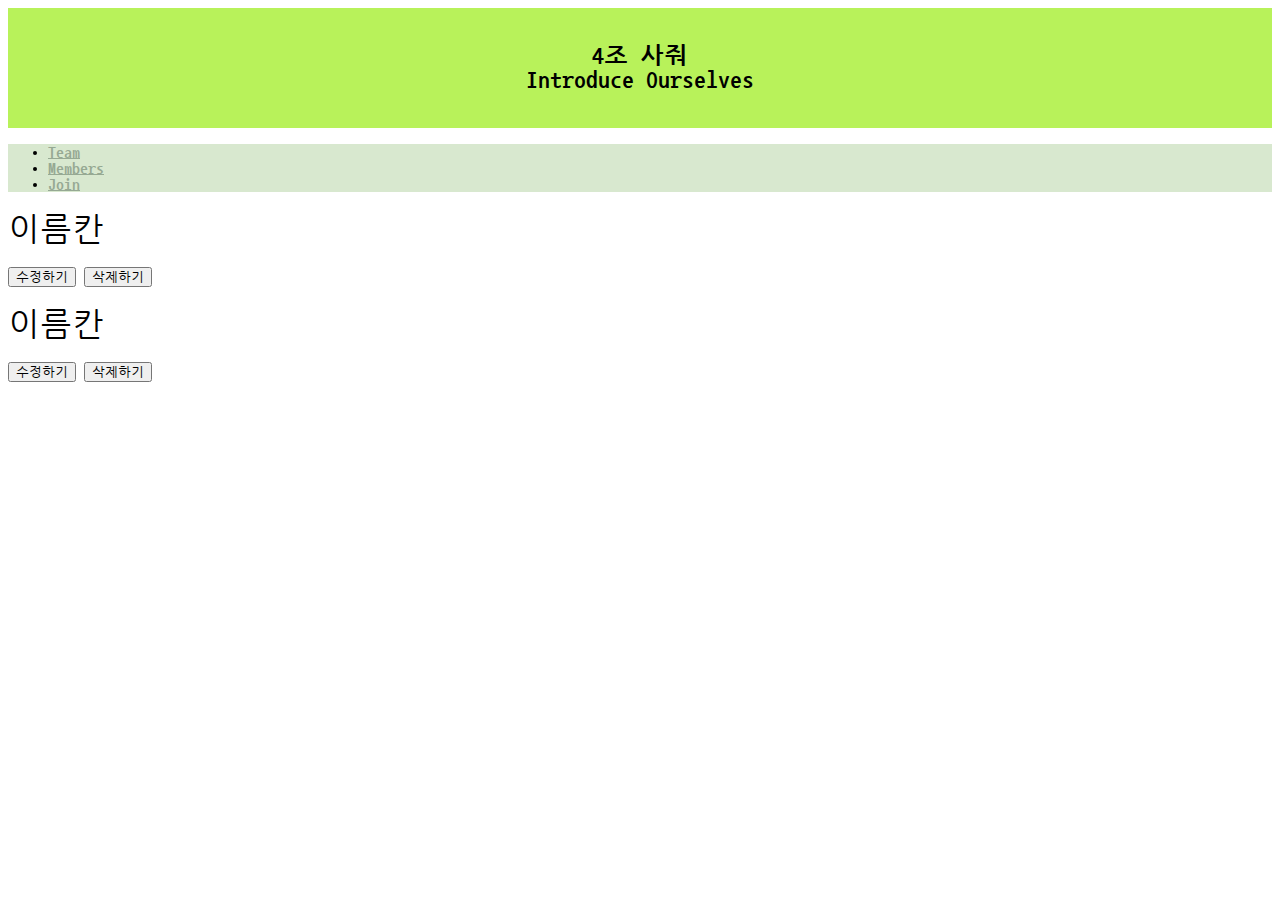
<file: introduceOurselves/index.html>
<!DOCTYPE html>
<html lang="en">

<head>
    <meta charset="UTF-8">
    <meta name="viewport" content="width=device-width, initial-scale=1.0">
    <title>Introduce Ourselves</title>
    <link href="https://cdn.jsdelivr.net/npm/bootstrap@5.0.2/dist/css/bootstrap.min.css" rel="stylesheet"
        integrity="sha384-EVSTQN3/azprG1Anm3QDgpJLIm9Nao0Yz1ztcQTwFspd3yD65VohhpuuCOmLASjC" crossorigin="anonymous">
    <!-- 외부 스타일 시트 -->
    <link rel="stylesheet" href="css/index.css">
</head>

<body>
    <!-- 헤더 부분 -->
    <div class="header">
        <a class="home" href="./home.html">
            <div>4조 사줘</div>
            <div>Introduce Ourselves</div>
        </a>
    </div>
    <!-- 네비게이션 바 -->
    <div class="navigator">
        <header class="d-flex justify-content-center py-3">
            <ul class="nav nav-pills">
                <!-- <li class="nav-item"><a href="#" class="nav-link active" aria-current="page">Home</a></li> -->
                <li class="nav-item"><a href="./team.html" class="nav-link">Team</a></li>
                <li class="nav-item"><a href="./members.html" class="nav-link">Members</a></li>
                <li class="nav-item"><a href="./join.html" class="nav-link">Join</a></li>
            </ul>
        </header>
    </div>

    <div class="mycards">
        <div class="mycardsbox">
            <div class="mytitle">
                <h1>이름칸</h1>
                <button>수정하기</button>
                <button>삭제하기</button>
            </div>
        </div>
    </div>
    <div class="mycards">
        <div class="mycardsbox">
            <div class="mytitle">
                <h1>이름칸</h1>
                <button>수정하기</button>
                <button>삭제하기</button>
            </div>
        </div>
    </div>

</body>

</html>
</file>
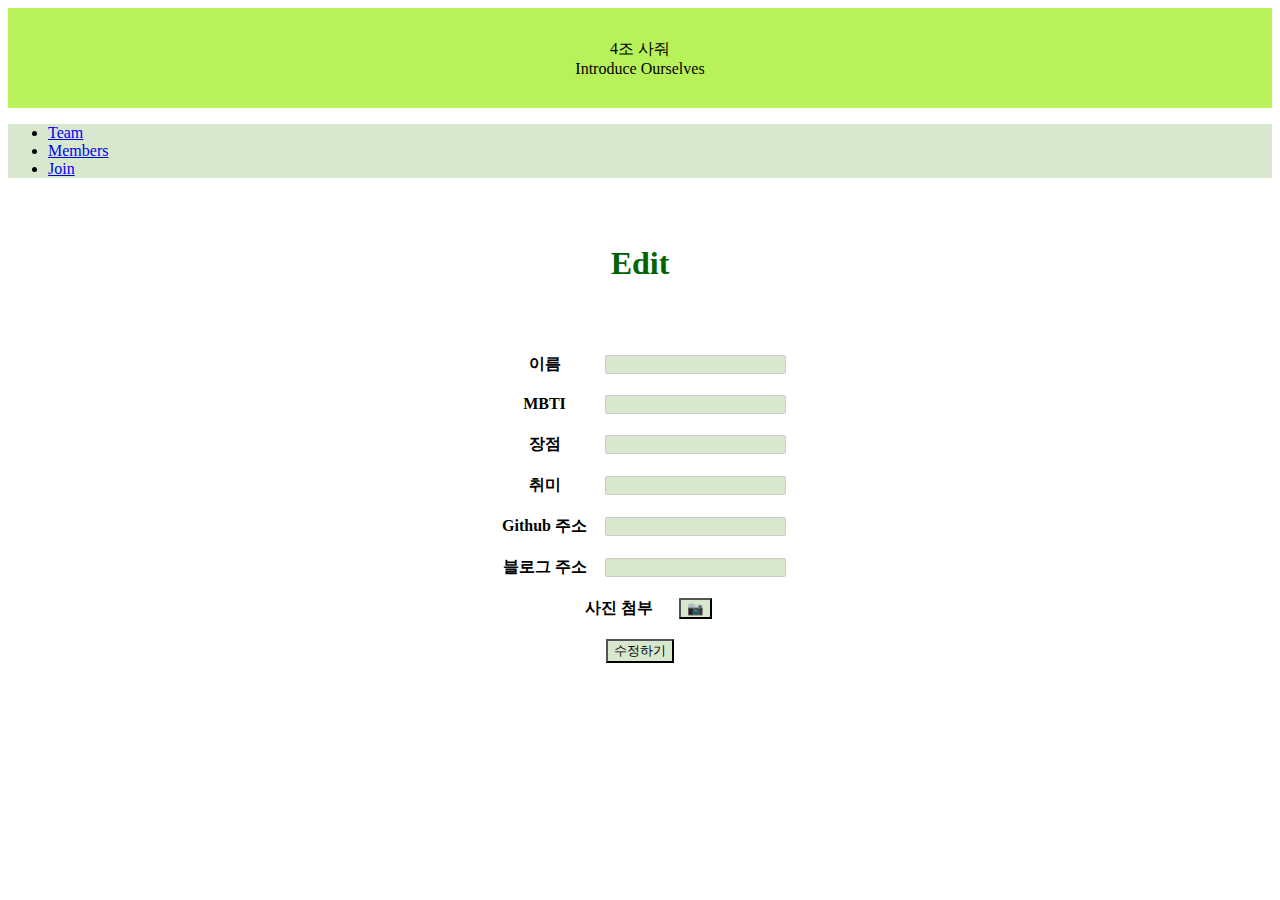
<file: Join edit screen.html>
<!DOCTYPE html>
<html lang="en">

<head>
    <meta charset="UTF-8">
    <meta name="viewport" content="width=device-width, initial-scale=1.0">
    <title>Introduce Ourselves</title>
    <link href="https://cdn.jsdelivr.net/npm/bootstrap@5.0.2/dist/css/bootstrap.min.css" rel="stylesheet"
        integrity="sha384-EVSTQN3/azprG1Anm3QDgpJLIm9Nao0Yz1ztcQTwFspd3yD65VohhpuuCOmLASjC" crossorigin="anonymous">
    <link rel="stylesheet" href="css/edit screen.css">
</head>

<body>
    <!-- 헤더 부분 -->
    <div class="header">
        <div>4조 사줘</div>
        <div>Introduce Ourselves</div>
    </div>
    <!-- 네비게이션 바 -->
    <div class="navigator">
        <header class="d-flex justify-content-center py-3">
            <ul class="nav nav-pills">
                <li class="nav-item"><a href="#" class="nav-link">Team</a></li>
                <li class="nav-item"><a href="#" class="nav-link">Members</a></li>
                <li class="nav-item"><a href="#" class="nav-link">Join</a></li>
            </ul>
        </header>
    </div>

    <div class="edit">
        <h1>Edit</h1>
    </div>

    <section class="form-section">
        <div class="form-group">
            <label>이름</label>
            <input type="text">
        </div>

        <div class="form-group">
            <label>MBTI</label>
            <input type="text">
        </div>

        <div class="form-group">
            <label>장점</label>
            <input type="text">
        </div>

        <div class="form-group">
            <label>취미</label>
            <input type="text">
        </div>

        <div class="form-group">
            <label>Github 주소</label>
            <input type="url">
        </div>

        <div class="form-group">
            <label>블로그 주소</label>
            <input type="url">
        </div>

        <div class="form-group">
            <label>사진 첨부</label>
            <button type="button" class="btn btn-outline-light">📷</button>
        </div>
        <!-- 투명버튼 -->
        <div class="form-group">
            <button>수정하기</button>
        </div>
    </section>
</body>

</html>
</file>
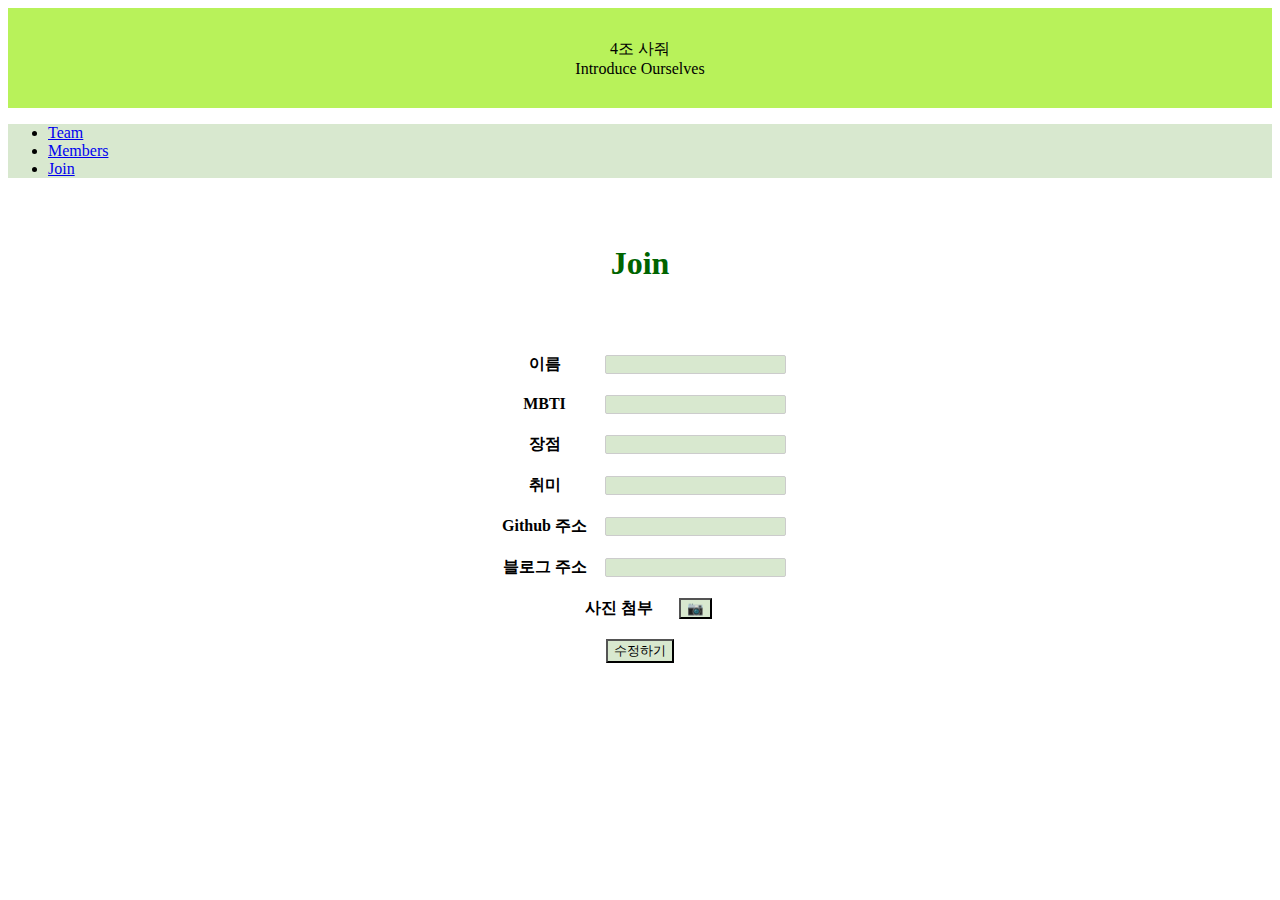
<file: Member edit screen.html>
<!DOCTYPE html>
<html lang="en">

<head>
    <meta charset="UTF-8">
    <meta name="viewport" content="width=device-width, initial-scale=1.0">
    <title>Introduce Ourselves</title>
    <link href="https://cdn.jsdelivr.net/npm/bootstrap@5.0.2/dist/css/bootstrap.min.css" rel="stylesheet"
        integrity="sha384-EVSTQN3/azprG1Anm3QDgpJLIm9Nao0Yz1ztcQTwFspd3yD65VohhpuuCOmLASjC" crossorigin="anonymous">
    <link rel="stylesheet" href="css/edit screen.css">
</head>

<body>
    <!-- 헤더 부분 -->
    <div class="header">
        <div>4조 사줘</div>
        <div>Introduce Ourselves</div>
    </div>
    <!-- 네비게이션 바 -->
    <div class="navigator">
        <header class="d-flex justify-content-center py-3">
            <ul class="nav nav-pills">
                <li class="nav-item"><a href="#" class="nav-link">Team</a></li>
                <li class="nav-item"><a href="#" class="nav-link">Members</a></li>
                <li class="nav-item"><a href="#" class="nav-link">Join</a></li>
            </ul>
        </header>
    </div>

    <div class="join">
        <h1>Join</h1>
    </div>

    <section class="form-section">
        <div class="form-group">
            <label>이름</label>
            <input type="text">
        </div>

        <div class="form-group">
            <label>MBTI</label>
            <input type="text">
        </div>

        <div class="form-group">
            <label>장점</label>
            <input type="text">
        </div>

        <div class="form-group">
            <label>취미</label>
            <input type="text">
        </div>

        <div class="form-group">
            <label>Github 주소</label>
            <input type="url">
        </div>

        <div class="form-group">
            <label>블로그 주소</label>
            <input type="url">
        </div>

        <div class="form-group">
            <label>사진 첨부</label>
            <button type="button" class="btn btn-outline-light">📷</button>
        </div>
        <!-- 투명버튼 -->
        <div class="form-group">
            <button>수정하기</button>
        </div>
    </section>
</body>

</html>
</file>
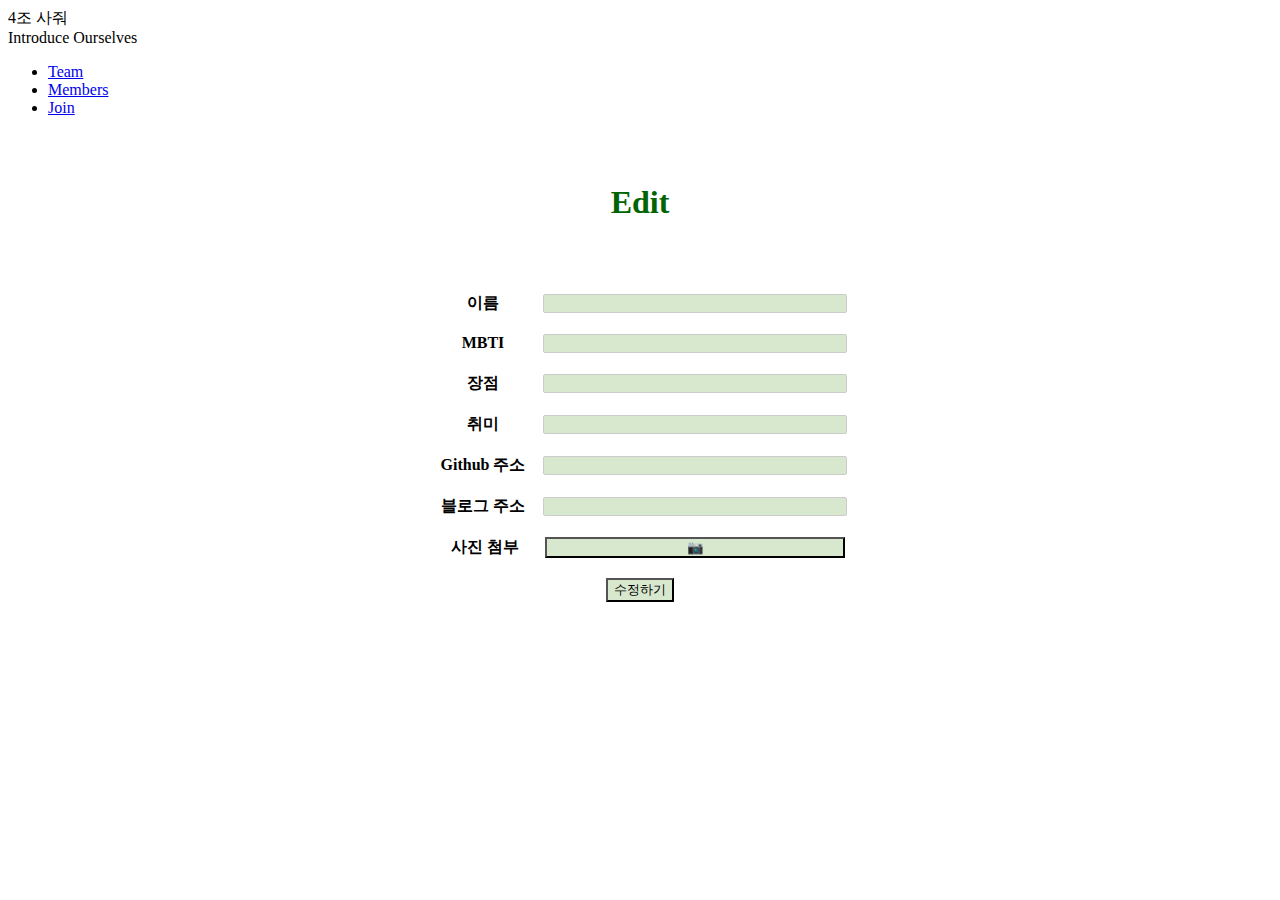
<file: introduceOurselves/Join edit screen.html>
<!DOCTYPE html>
<html lang="en">

<head>
    <meta charset="UTF-8">
    <meta name="viewport" content="width=device-width, initial-scale=1.0">
    <title>Introduce Ourselves</title>
    <link href="https://cdn.jsdelivr.net/npm/bootstrap@5.0.2/dist/css/bootstrap.min.css" rel="stylesheet"
        integrity="sha384-EVSTQN3/azprG1Anm3QDgpJLIm9Nao0Yz1ztcQTwFspd3yD65VohhpuuCOmLASjC" crossorigin="anonymous">
    <link rel="stylesheet" href="css/editscreen.css">
</head>

<body>
    <!-- 헤더 부분 -->
    <div class="header">
        <div>4조 사줘</div>
        <div>Introduce Ourselves</div>
    </div>
    <!-- 네비게이션 바 -->
    <div class="navigator">
        <header class="d-flex justify-content-center py-3">
            <ul class="nav nav-pills">
                <li class="nav-item"><a href="#" class="nav-link">Team</a></li>
                <li class="nav-item"><a href="#" class="nav-link">Members</a></li>
                <li class="nav-item"><a href="#" class="nav-link">Join</a></li>
            </ul>
        </header>
    </div>

    <div class="edit">
        <h1>Edit</h1>
    </div>

    <section class="form-section">
        <div class="form-group">
            <label>이름</label>
            <input type="text" class="content">
        </div>

        <div class="form-group">
            <label>MBTI</label>
            <input type="text" class="content">
        </div>

        <div class="form-group">
            <label>장점</label>
            <input type="text" class="content">
        </div>

        <div class="form-group">
            <label>취미</label>
            <input type="text" class="content">
        </div>

        <div class="form-group">
            <label>Github 주소</label>
            <input type="url" class="content">
        </div>

        <div class="form-group">
            <label>블로그 주소</label>
            <input type="url" class="content">
        </div>

        <!-- 투명버튼 -->
        <div class="form-group">
            <label>사진 첨부</label>
            <input type="file" id="fileInput" style="display:none;" />
            <button type="button" class="btn btn-outline-light content" id="photoButton">📷</button>
        </div>

        <div class="form-group">
            <button id="submitButton">수정하기</button>
        </div>

        <!-- head에 script를 넣으면 파일 선택창이 안떠서 body에 넣었더니 작동함🤔-->
        <script>
            // 사진 첨부 카메라 버튼 클릭시 파일 선택 창 뜸
            document.getElementById('photoButton').addEventListener('click', function () {
                document.getElementById('fileInput').click();
            });
        </script>

    </section>
</body>

</html>
</file>
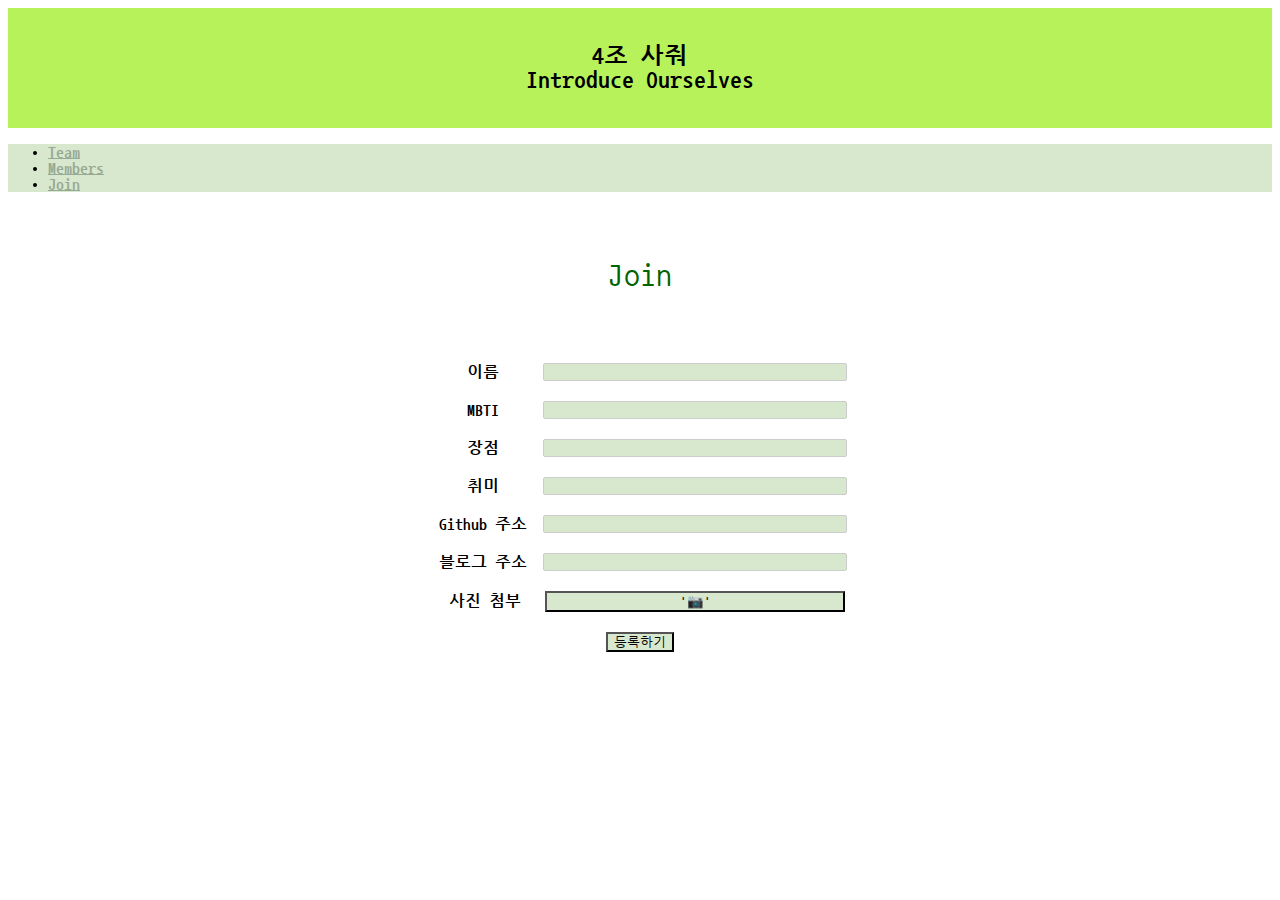
<file: introduceOurselves/join.html>
<!DOCTYPE html>
<html lang="en">

<head>
    <meta charset="UTF-8">
    <meta name="viewport" content="width=device-width, initial-scale=1.0">
    <title>Introduce Ourselves</title>
    <link href="https://cdn.jsdelivr.net/npm/bootstrap@5.0.2/dist/css/bootstrap.min.css" rel="stylesheet"
        integrity="sha384-EVSTQN3/azprG1Anm3QDgpJLIm9Nao0Yz1ztcQTwFspd3yD65VohhpuuCOmLASjC" crossorigin="anonymous">
    <link rel="stylesheet" href="css/editscreen.css">
    <link rel="stylesheet" href="css/index.css">
</head>

<body>
    <!-- 헤더 부분 -->
    <div class="header">
        <a class="home" href="./home.html">
            <div>4조 사줘</div>
            <div>Introduce Ourselves</div>
        </a>
    </div>
    <!-- 네비게이션 바 -->
    <div class="navigator">
        <header class="d-flex justify-content-center py-3">
            <ul class="nav nav-pills">
                <!-- <li class="nav-item"><a href="#" class="nav-link active" aria-current="page">Home</a></li> -->
                <li class="nav-item"><a href="./team.html" class="nav-link">Team</a></li>
                <li class="nav-item"><a href="./members.html" class="nav-link">Members</a></li>
                <li class="nav-item"><a href="./join.html" class="nav-link">Join</a></li>
            </ul>
        </header>
    </div>
    <div class="join">
        <h1>Join</h1>
    </div>

    <section class="form-section">
        <div class="form-group">
            <label>이름</label>
            <input type="text" class="content">
        </div>

        <div class="form-group">
            <label>MBTI</label>
            <input type="text" class="content">
        </div>

        <div class="form-group">
            <label>장점</label>
            <input type="text" class="content">
        </div>

        <div class="form-group">
            <label>취미</label>
            <input type="text" class="content">
        </div>

        <div class="form-group">
            <label>Github 주소</label>
            <input type="url" class="content">
        </div>

        <div class="form-group">
            <label>블로그 주소</label>
            <input type="url" class="content">
        </div>

        <div class="form-group">
            <label>사진 첨부</label>
            <input type="file" id="fileInput" style="display:none;" />
            <button type="button" class="btn btn-outline-light content" id="photoButton">'📷'</button>
        </div>
        <!-- 투명버튼 -->
        <div class="form-group">
            <button id="submitButton">등록하기</button>
        </div>

        <!-- head에 script를 넣으면 파일 선택창이 안떠서 body에 넣었더니 작동함🤔-->
        <script>
            // 사진 첨부 카메라 버튼 클릭시 파일 선택 창 뜸
            document.getElementById('photoButton').addEventListener('click', function () {
                document.getElementById('fileInput').click();
            });
        </script>

    </section>
</body>

</html>
</file>
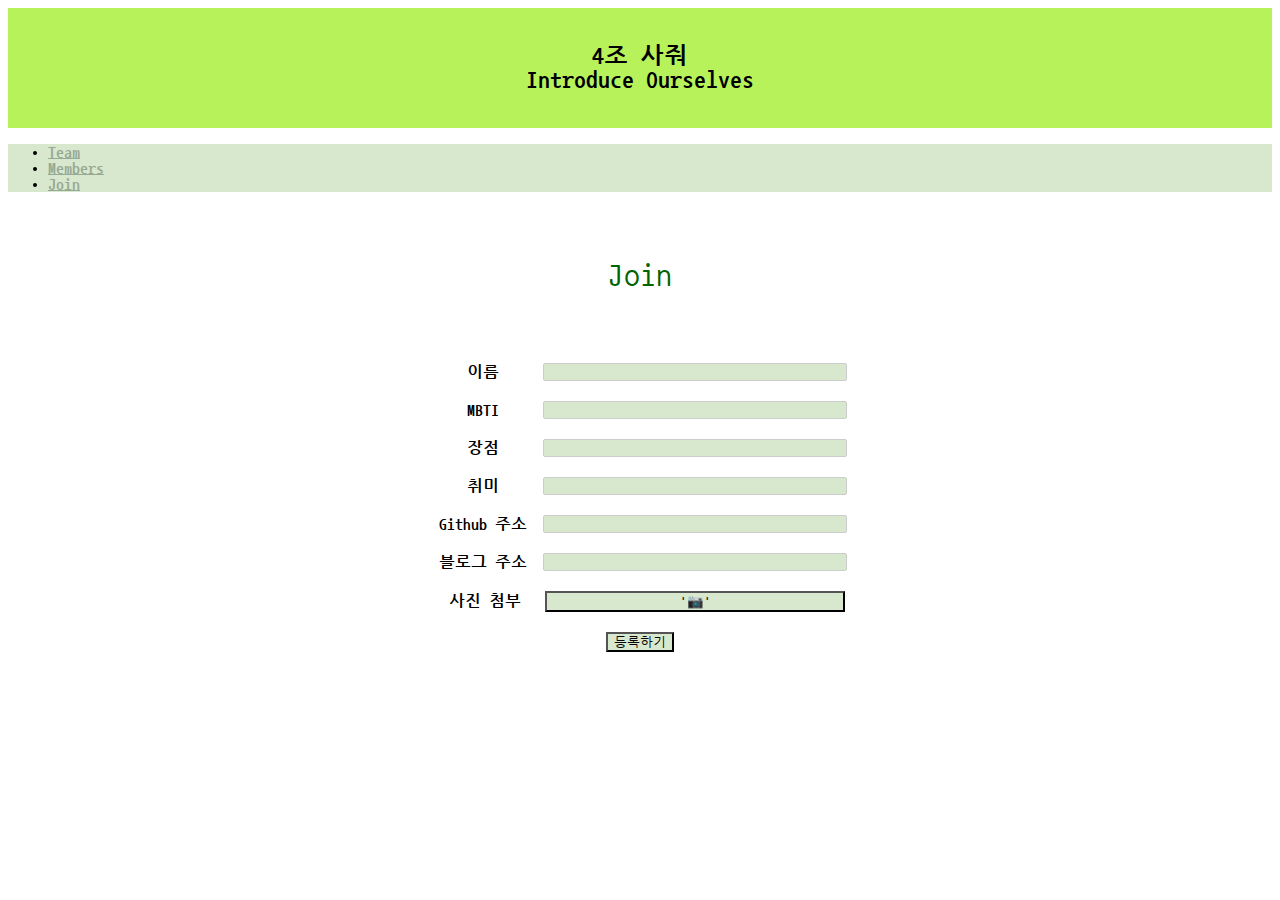
<file: introduceOurselves/Member edit screen.html>
<!DOCTYPE html>
<html lang="en">

<head>
    <meta charset="UTF-8">
    <meta name="viewport" content="width=device-width, initial-scale=1.0">
    <title>Introduce Ourselves</title>
    <link href="https://cdn.jsdelivr.net/npm/bootstrap@5.0.2/dist/css/bootstrap.min.css" rel="stylesheet"
        integrity="sha384-EVSTQN3/azprG1Anm3QDgpJLIm9Nao0Yz1ztcQTwFspd3yD65VohhpuuCOmLASjC" crossorigin="anonymous">
    <link rel="stylesheet" href="css/editscreen.css">
    <link rel="stylesheet" href="css/index.css">
</head>

<body>
    <!-- 헤더 부분 -->
    <div class="header">
        <a class="home" href="./index.html">
            <div>4조 사줘</div>
            <div>Introduce Ourselves</div>
        </a>
    </div>
    <!-- 네비게이션 바 -->
    <div class="navigator">
        <header class="d-flex justify-content-center py-3">
            <ul class="nav nav-pills">
                <!-- <li class="nav-item"><a href="#" class="nav-link active" aria-current="page">Home</a></li> -->
                <li class="nav-item"><a href="./team.html" class="nav-link">Team</a></li>
                <li class="nav-item"><a href="./members.html" class="nav-link">Members</a></li>
                <li class="nav-item"><a href="./join.html" class="nav-link">Join</a></li>
            </ul>
        </header>
    </div>
    <div class="join">
        <h1>Join</h1>
    </div>

    <section class="form-section">
        <div class="form-group">
            <label>이름</label>
            <input type="text" class="content">
        </div>

        <div class="form-group">
            <label>MBTI</label>
            <input type="text" class="content">
        </div>

        <div class="form-group">
            <label>장점</label>
            <input type="text" class="content">
        </div>

        <div class="form-group">
            <label>취미</label>
            <input type="text" class="content">
        </div>

        <div class="form-group">
            <label>Github 주소</label>
            <input type="url" class="content">
        </div>

        <div class="form-group">
            <label>블로그 주소</label>
            <input type="url" class="content">
        </div>

        <div class="form-group">
            <label>사진 첨부</label>
            <input type="file" id="fileInput" style="display:none;" />
            <button type="button" class="btn btn-outline-light content" id="photoButton">'📷'</button>
        </div>
        <!-- 투명버튼 -->
        <div class="form-group">
            <button id="submitButton">등록하기</button>
        </div>

        <!-- head에 script를 넣으면 파일 선택창이 안떠서 body에 넣었더니 작동함🤔-->
        <script>
            // 사진 첨부 카메라 버튼 클릭시 파일 선택 창 뜸
            document.getElementById('photoButton').addEventListener('click', function () {
                document.getElementById('fileInput').click();
            });
        </script>

    </section>
</body>

</html>
</file>
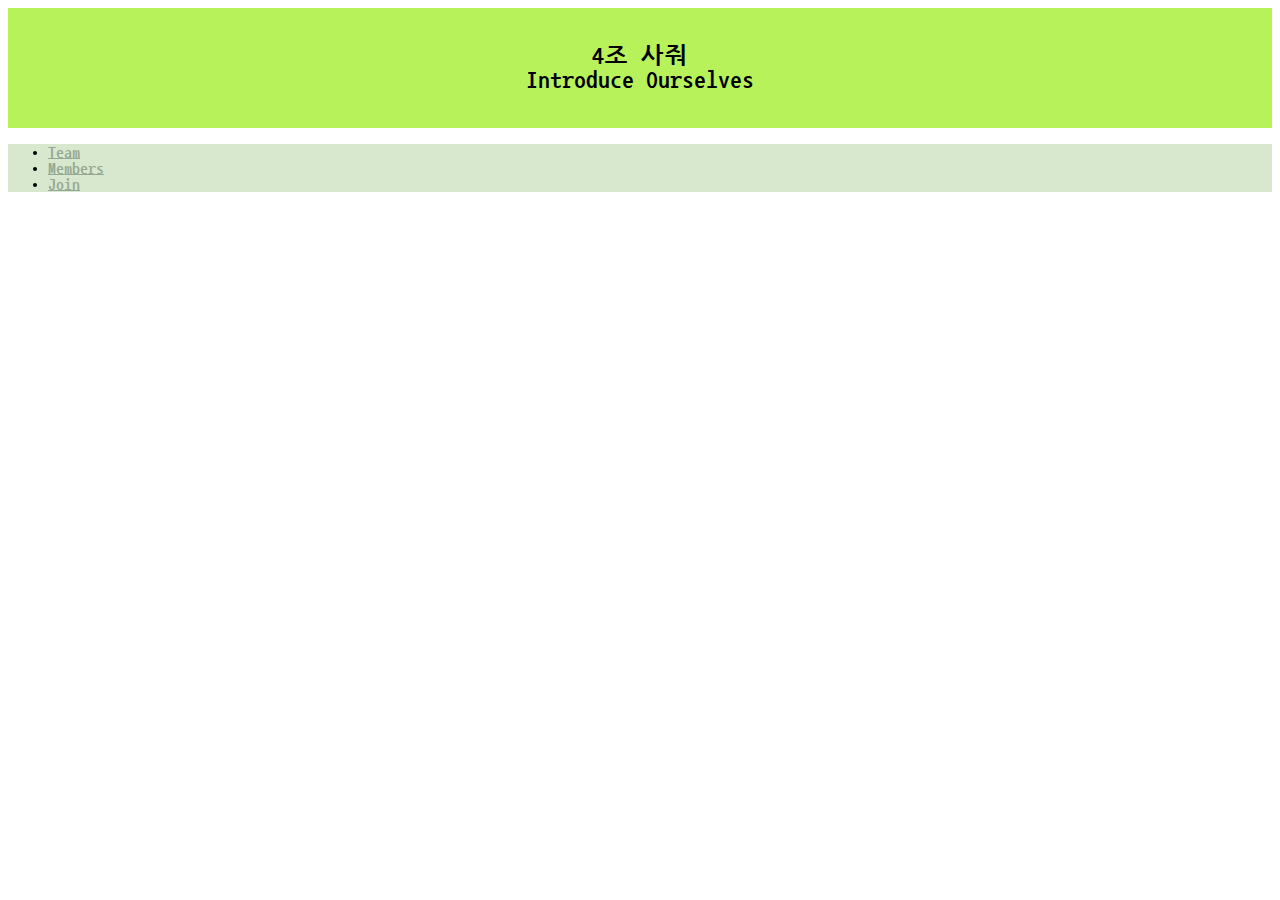
<file: introduceOurselves/member.html>
<!DOCTYPE html>
<html lang="en">

<head>
    <meta charset="UTF-8">
    <meta name="viewport" content="width=device-width, initial-scale=1.0">
    <title>Document</title>
    <link href="https://cdn.jsdelivr.net/npm/bootstrap@5.0.2/dist/css/bootstrap.min.css" rel="stylesheet"
        integrity="sha384-EVSTQN3/azprG1Anm3QDgpJLIm9Nao0Yz1ztcQTwFspd3yD65VohhpuuCOmLASjC" crossorigin="anonymous">
    <script src="https://ajax.googleapis.com/ajax/libs/jquery/3.6.4/jquery.min.js"></script>
    <link rel="stylesheet" href="css/member.css">
    <link rel="stylesheet" href="css/index.css">
    <script src="js/member.js"></script>
</head>

<body>

    <!-- 헤더 부분 -->
    <div class="header g">
        <a class="home g" href="./home.html">
            <div>4조 사줘</div>
            <div>Introduce Ourselves</div>
        </a>
    </div>
    <!-- 네비게이션 바 -->
    <div class="navigator">
        <header class="d-flex justify-content-center py-3">
            <ul class="nav nav-pills">
                <!-- <li class="nav-item"><a href="#" class="nav-link active" aria-current="page">Home</a></li> -->
                <li class="nav-item"><a href="./team.html" class="nav-link">Team</a></li>
                <li class="nav-item"><a href="./members.html" class="nav-link">Members</a></li>
                <li class="nav-item"><a href="./join.html" class="nav-link">Join</a></li>
            </ul>
        </header>
    </div>
    <div id="data"></div>
</body>


</html>
</file>
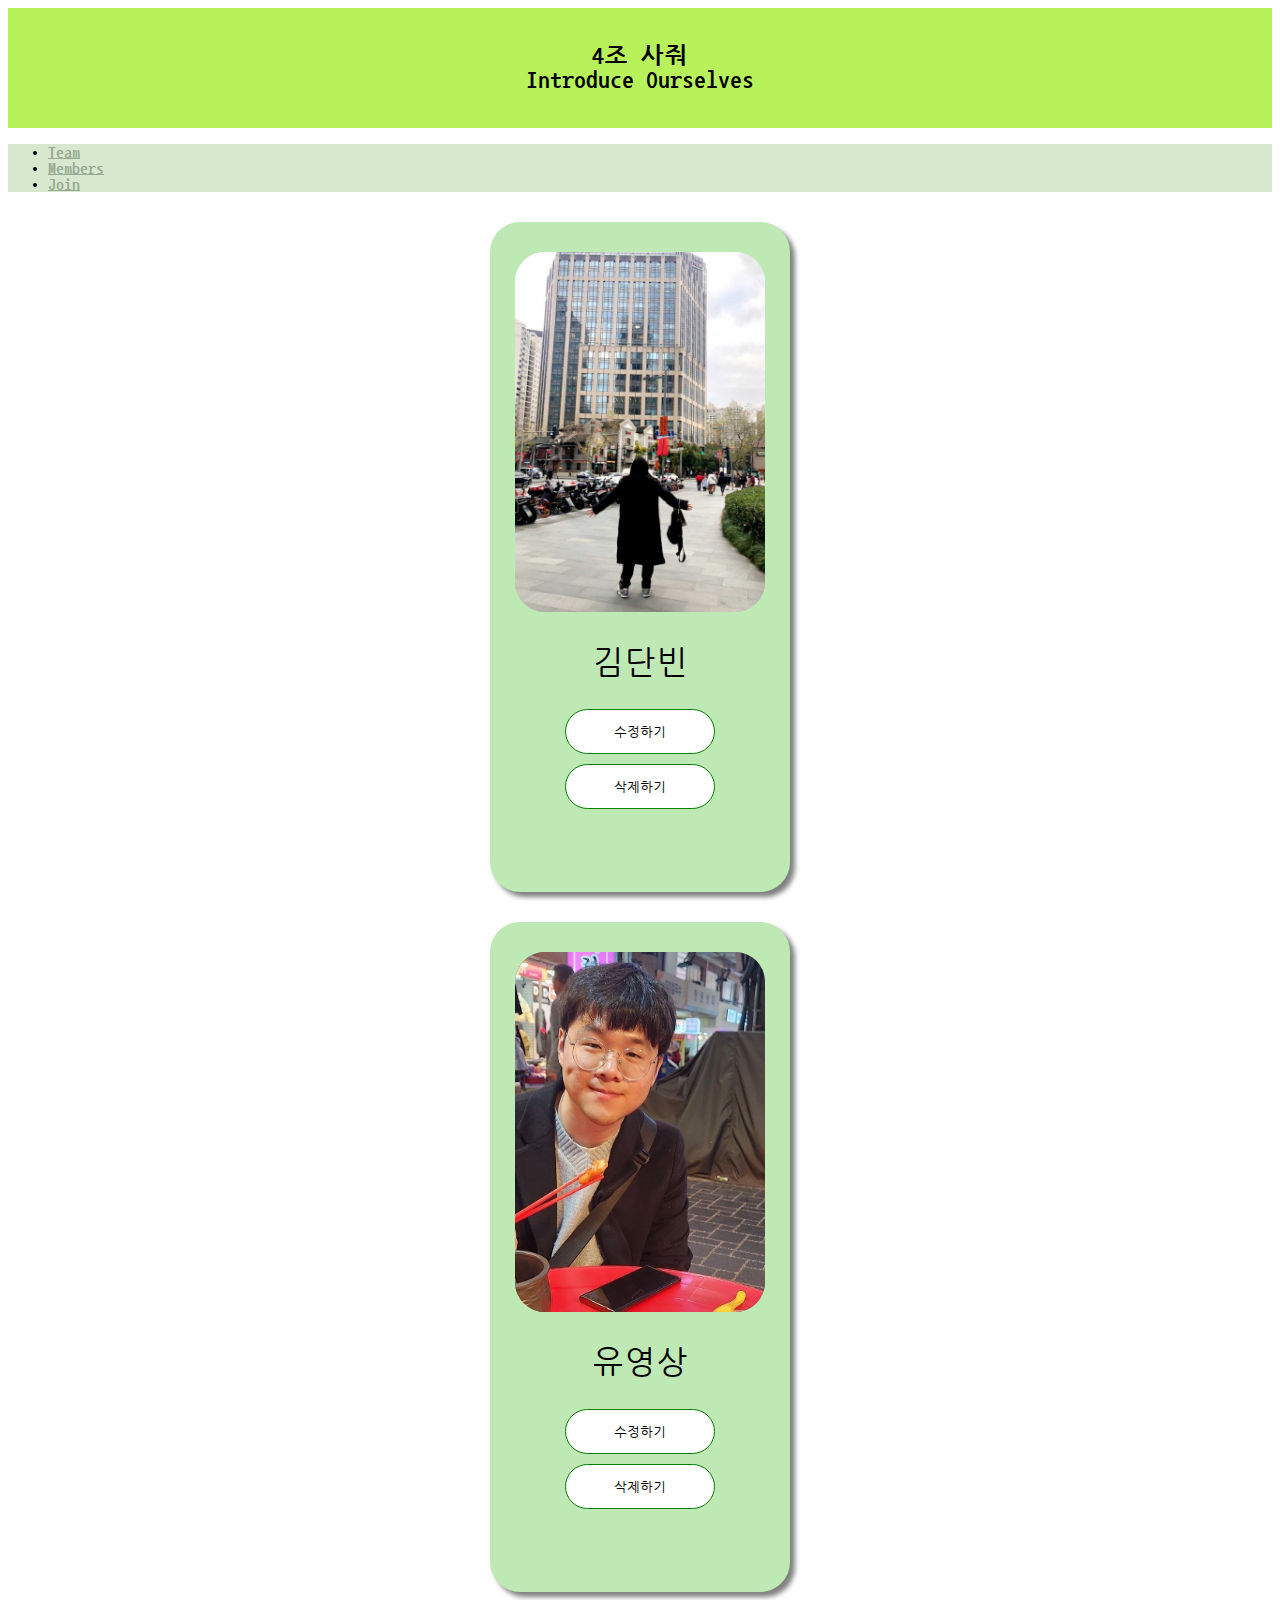
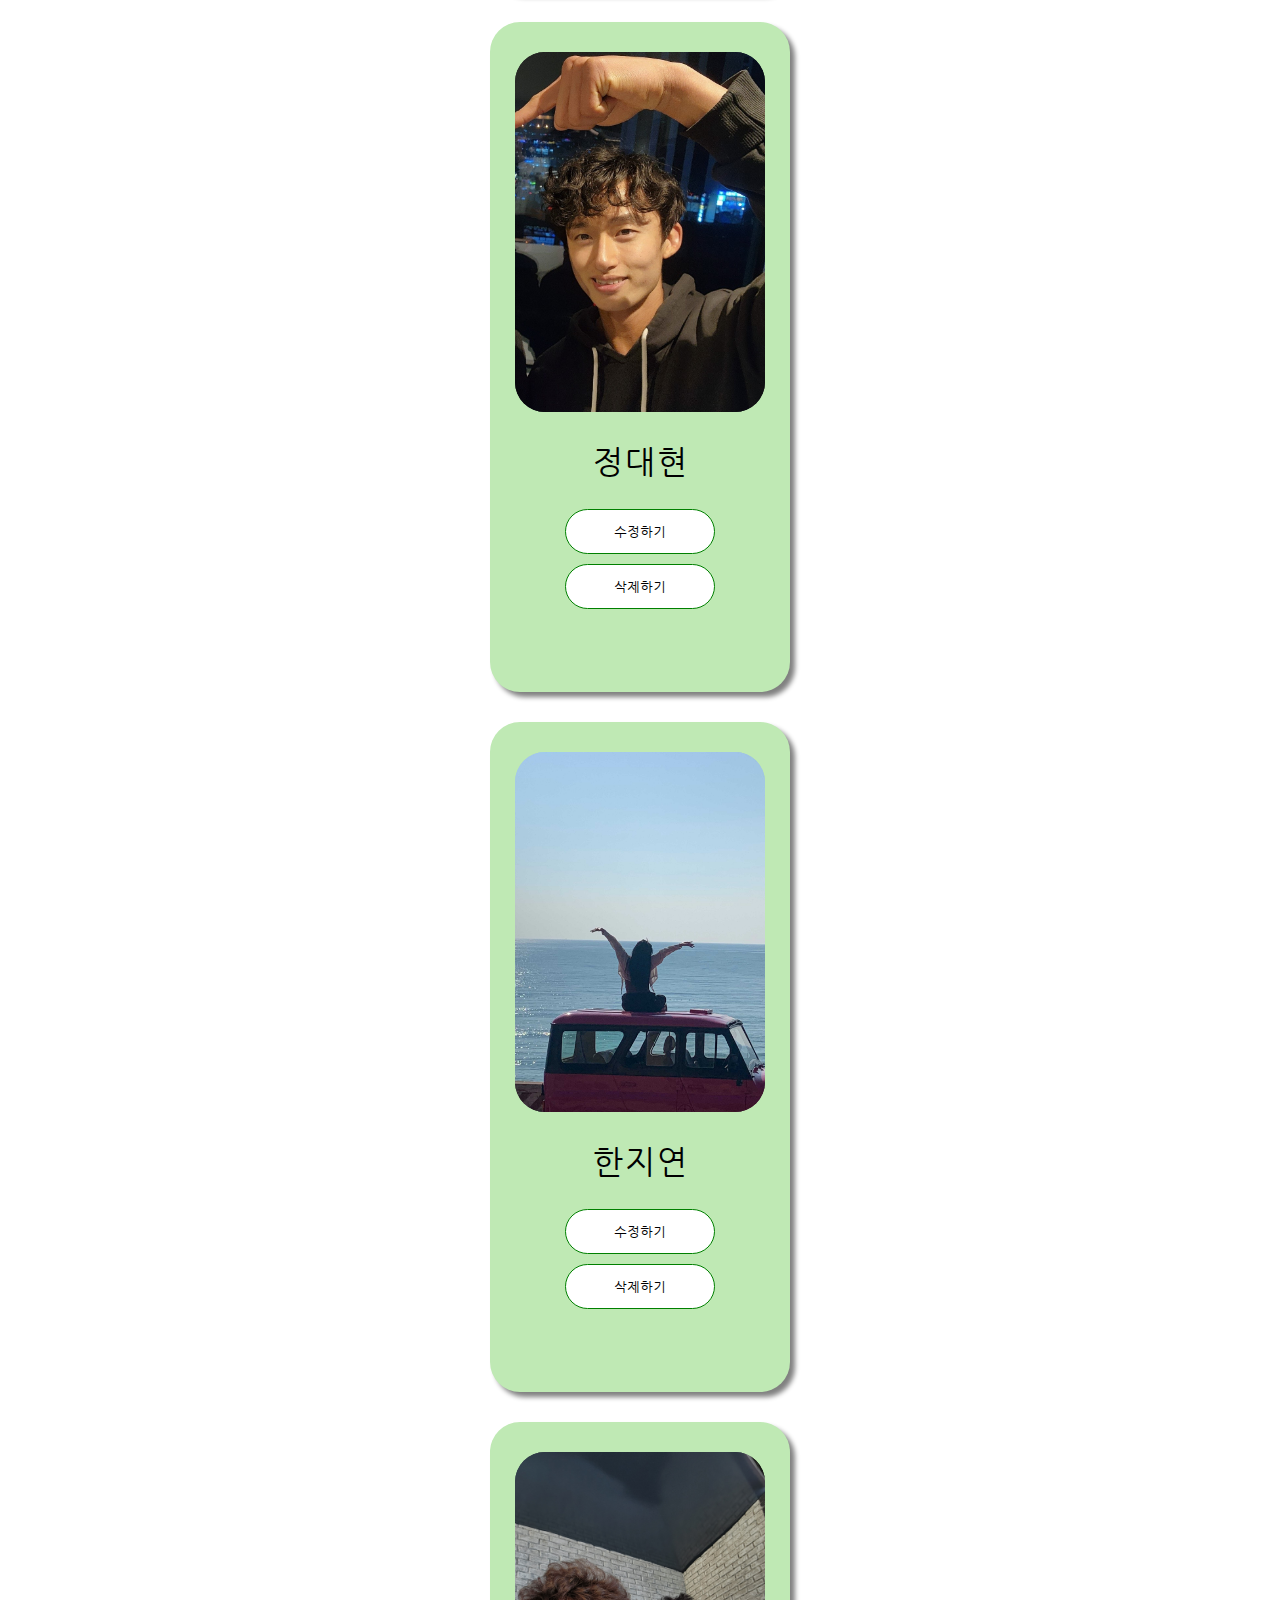
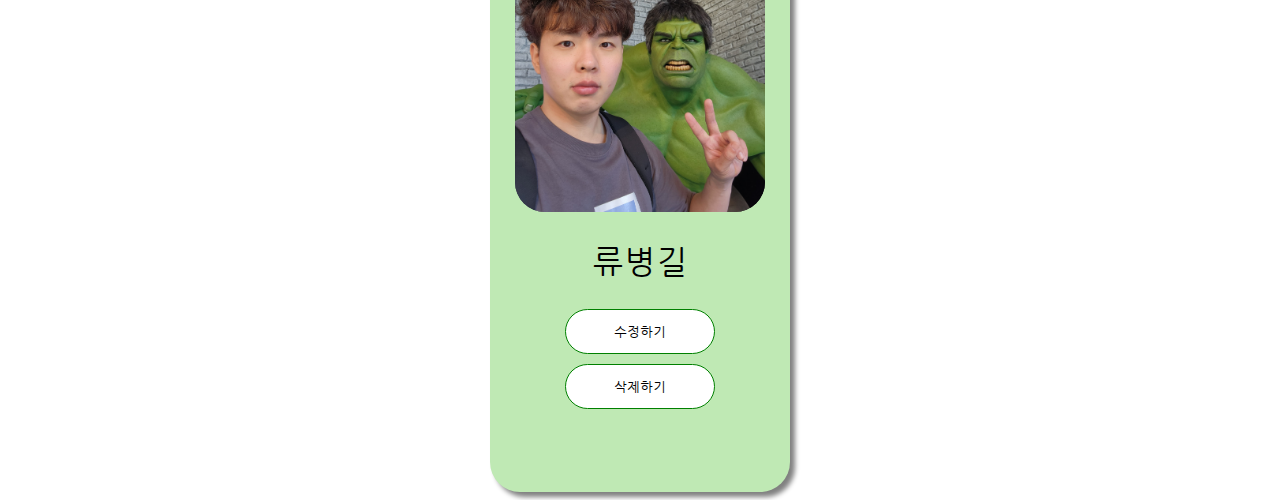
<file: introduceOurselves/members.html>
<!DOCTYPE html>
<html lang="en">


<head>
    <meta charset="UTF-8">
    <meta name="viewport" content="width=device-width, initial-scale=1.0">
    <title>Introduce Ourselves</title>
    <link href="https://cdn.jsdelivr.net/npm/bootstrap@5.0.2/dist/css/bootstrap.min.css" rel="stylesheet"
        integrity="sha384-EVSTQN3/azprG1Anm3QDgpJLIm9Nao0Yz1ztcQTwFspd3yD65VohhpuuCOmLASjC" crossorigin="anonymous">
    <link rel="stylesheet" href="css/member.css">
    <link rel="stylesheet" href="css/index.css">
    <script>
        function saveName(name) {
            localStorage.setItem('name', name);
        }
    </script>
</head>

<body>
    <!-- 헤더 부분 -->
    <div class="header">
        <a class="home" href="./home.html">
            <div>4조 사줘</div>
            <div>Introduce Ourselves</div>
        </a>
    </div>
    <!-- 네비게이션 바 -->
    <div class="navigator">
        <header class="d-flex justify-content-center py-3">
            <ul class="nav nav-pills">
                <!-- <li class="nav-item"><a href="#" class="nav-link active" aria-current="page">Home</a></li> -->
                <li class="nav-item"><a href="./team.html" class="nav-link">Team</a></li>
                <li class="nav-item"><a href="./members.html" class="nav-link">Members</a></li>
                <li class="nav-item"><a href="./join.html" class="nav-link">Join</a></li>
            </ul>
        </header>
    </div>

    <!-- 총 5개의 카드를 묶은 Class 입니다 -->
    <div class="totalcard g">

        <!-- 카드가 양옆으로 펼쳐질수 있는 코드입니다 사실 이해못한 부분이기도 합니다 -->
        <div class="row row-mycards-1 row-mycards-md-5 g-15">

            <!-- 5개의 카드중 각각 카드 입니다 -->
            <div class="mycards g">

                <!--이름, 수정, 삭제 버튼 입니다 -->
                <div class="kdbcardsbox g">
                    <!--주석을 풀면 사진+클릭시 홈페이지로 이동가능 합니다-->
                    <a href="./member.html" onclick="saveName('김단빈')">
                        <img src="img/kdb.jpg" id="kdbimg" alt="테스트중" style="
                        width: 250px;
                        height: 360px;
                        border-radius: 30px;
                        object-fit: cover;
                        background-position: right;
                        cursor:pointer;
                        ">
                    </a>
                </div>
                <div class="mytitle g">
                    <h1 class="g">김단빈</h1>
                    <!-- <button class="g">수정하기</button>
                    <button class="g">삭제하기</button> -->
                    <button type="button" onclick="location.href='./members.html' ">수정하기</button>
                    <button type="button" onclick="location.href='./members.html' ">삭제하기</button>
                </div>
            </div>



            <div class="mycards g">
                <div class="yyscardsbox g">
                    <a href="./member.html" onclick="saveName('유영상')">
                        <img src="img/yys.jpg" id='yysimg' alt="테스트중" style="
                        width: 250px;
                        height: 360px;
                        border-radius: 30px;
                        object-fit: cover;
                        background-position: right;
                        ">
                    </a>
                </div>
                <div class="mytitle g">
                    <h1 class="g">유영상</h1>
                    <!-- <button class="g">수정하기</button>
                    <button class="g">삭제하기</button> -->
                    <button type="button" onclick="location.href='./members.html' ">수정하기</button>
                    <button type="button" onclick="location.href='./members.html' ">삭제하기</button>
                </div>
            </div>



            <div class="mycards g">
                <div class="jdhcardsbox g">
                    <a href="./member.html" onclick="saveName('정대현')">
                        <img src="img/jdh.jpg" alt="테스트중" style="
                        width: 250px;
                        height: 360px;
                        border-radius: 30px;
                        object-fit: cover;
                        background-position: right;
                        ">
                    </a>
                </div>
                <div class="mytitle g">
                    <h1 class="g">정대현</h1>
                    <!-- <button class="g">수정하기</button>
                    <button class="g">삭제하기</button> -->
                    <button type="button" onclick="location.href='./members.html' ">수정하기</button>
                    <button type="button" onclick="location.href='./members.html' ">삭제하기</button>
                </div>
            </div>



            <div class="mycards g">
                <div class="hjycardsbox g">
                    <a href="./member.html" onclick="saveName('한지연')">
                        <img src="img/hjy.jpg" alt="테스트중" style="
                        width: 250px;
                        height: 360px;
                        border-radius: 30px;
                        object-fit: cover;
                        background-position: right;
                        ">
                    </a>
                </div>
                <div class="mytitle g">
                    <h1 class="g">한지연</h1>
                    <!-- <button class="g">수정하기</button>
                    <button class="g">삭제하기</button> -->
                    <button type="button" onclick="location.href='./members.html' ">수정하기</button>
                    <button type="button" onclick="location.href='./members.html' ">삭제하기</button>
                </div>
            </div>



            <div class="mycards g">
                <div class="rbgcardsbox g">
                    <a href="./member.html" onclick="saveName('류병길')">
                        <img src="img/rbg.jpg" alt="테스트중" style="
                        width: 250px;
                        height: 360px;
                        border-radius: 30px;
                        object-fit: cover;
                        background-position: right;
                        ">
                    </a>
                </div>
                <div class="mytitle g">
                    <h1 class="g">류병길</h1>
                    <!-- <button class="g">수정하기</button>
                    <button class="g">삭제하기</button> -->
                    <button type="button" onclick="location.href='./members.html' ">수정하기</button>
                    <button type="button" onclick="location.href='./members.html' ">삭제하기</button>
                </div>
            </div>
        </div>
    </div>
</body>

</html>
</file>
<file: introduceOurselves/css/index.css>
@import url('https://fonts.googleapis.com/css2?family=Nanum+Gothic+Coding:wght@400;700&display=swap');

        /* 전체 글꼴 설정 */
        * {
            font-family: "Nanum Gothic Coding", monospace;
            font-weight: 400;
            font-style: normal;
        }

        .home {
            height: 120px;
            color: black;
            text-decoration-line: none;
            background-color: #B8F25A;
            display: flex;
            flex-direction: column;
            align-items: center;
            justify-content: center;

            width: 100%;
        }

        .home>div {
            font-size: x-large;
            font-weight: bold;
        }

        .navigator {
            background-color: #D8E8CF;
        }


        .nav-link {
            color: #96A993;
            font-weight: bold;
        }
</file>
<file: css/edit screen.css>
.header {
    height: 100px;
    background-color: #B8F25A;
    display: flex;
    flex-direction: column;
    align-items: center;
    justify-content: center;
}


.navigator {
    background-color: #D8E8CF;
}


.form-section {
    
    display: flex;
    flex-direction: column;
}

.edit {
    text-align: center;
    padding-top: 30px;
    padding-bottom: 50px;
    color: #006400;
}

.join {
    text-align: center;
    padding-top: 30px;
    padding-bottom: 50px;
    color: #006400;
}


.form-group {
    margin: 0 auto;
    display: flex;
    align-items: center;
    margin-top: 0px;
    margin-bottom: 20px;
}

label {
    text-align: center;
    width: 100px;          
    margin-right: 10px;   
    font-weight: bold;     
    vertical-align: middle;     
}

input {
    background-color: #D8E8CF;
    padding: 1px;
    border: 1px solid #ccc;
    border-radius: 2px;
}

button{
    background-color: #D8E8CF;
}
</file>
<file: introduceOurselves/css/editscreen.css>
.form-section {
    
    display: flex;
    flex-direction: column;
}

.edit {
    text-align: center;
    padding-top: 30px;
    padding-bottom: 50px;
    color: #006400;
}

.join {
    text-align: center;
    padding-top: 30px;
    padding-bottom: 50px;
    color: #006400;
}


.form-group {
    margin: 0 auto;
    display: flex;
    align-items: center;
    margin-top: 0px;
    margin-bottom: 20px;
}

label {
    text-align: center;
    width: 100px;          
    margin-right: 10px;   
    font-weight: bold;     
    vertical-align: middle;     
}

input {
    background-color: #D8E8CF;
    padding: 1px;
    border: 1px solid #ccc;
    border-radius: 2px;
}

button{
    background-color: #D8E8CF;
}

.content{
    width: 300px;
}
</file>
<file: introduceOurselves/css/member.css>
/* 가이드 라인 */
/* .g {
    border: 1px solid rgb(192, 2, 255);
} */


.kdbcardsbox {

    height: 360px;
    width: 250px;
    border-radius: 30px;
    margin-bottom: 200px;
    
    margin: 30px;

    background-image: url(../img/kdb.jpg);
    background-color: white;
    background-repeat: no-repeat;
    background-position:center;
    background-size: cover;
    border-radius: 30px;
}

.yyscardsbox {

    height: 360px;
    width: 250px;
    border-radius: 30px;
    margin-bottom: 200px;
    
    margin: 30px;

    background-image: url(../img/yys.jpg);
    background-color: green;
    background-repeat: no-repeat;
    background-position:right -300px top 0px;
    border-radius: 30px;
}

.jdhcardsbox {

    height: 360px;
    width: 250px;
    border-radius: 30px;
    margin-bottom: 200px;
    
    margin: 30px;

    background-image: url(../img/jdh.jpg);
    background-color: green;
    background-repeat: no-repeat;
    background-position:center;
    background-size: cover;
    border-radius: 30px;
}

.hjycardsbox {

    height: 360px;
    width: 250px;
    border-radius: 30px;
    margin-bottom: 200px;
    
    margin: 30px;

    background-image: url(../img/hjy.jpg);
    background-color: green;
    background-repeat: no-repeat;
    background-position:center;
    background-size: cover;
    border-radius: 30px;
}

.rbgcardsbox {

    height: 360px;
    width: 250px;
    border-radius: 30px;
    margin-bottom: 200px;
    
    margin: 30px;

    background-image: url(../img/rbg.jpg);
    background-color: green;
    background-repeat: no-repeat;
    background-position:center;
    background-size: cover;
    border-radius: 30px;

}

.mycards {

    background-color: #BFE9B4;
    height: 670px;
    width: 300px;
    margin: 30px auto 0px auto;
    border-radius: 30px;

    display: flex;
    flex-direction: column;
    align-items: center;
    justify-content: center;

    box-shadow: 5px 5px 5px gray;

}



.mytitle {

    background-color: transparent;
    height: 250px;
    width: 150px;
    border-radius: 30px;

    margin: -50px auto auto auto;

    display: flex;
    flex-direction: column;
    align-items: center;
    justify-content: center;
}

.mytitle>button {

    background-color: white;
    width: 150px;
    height: 45px;
    border-radius: 30px;
    border: 1px solid green;

    margin-top: 10px;
}

.totalcard {
    
    width: 100%;
    margin: 30px auto 0px auto;
}

.mycardsbox>button {
    background-color: white;
    height: 360px;
    width: 250px;
    border-radius: 30px;
    margin-bottom: 250px;
    border: white;
}

.member {
    background-color: #BFE9B4;
    background-repeat: no-repeat;
    background-position: center;
    background-size: 100% 100%;

    opacity: 90%;

    width: 1300px;
    height: 500px;

    border-radius: 52px;

    
    margin: 30px 30px 30px 30px;
    border-radius: 30px;


    box-shadow: 5px 5px 5px gray;
}
</file>
